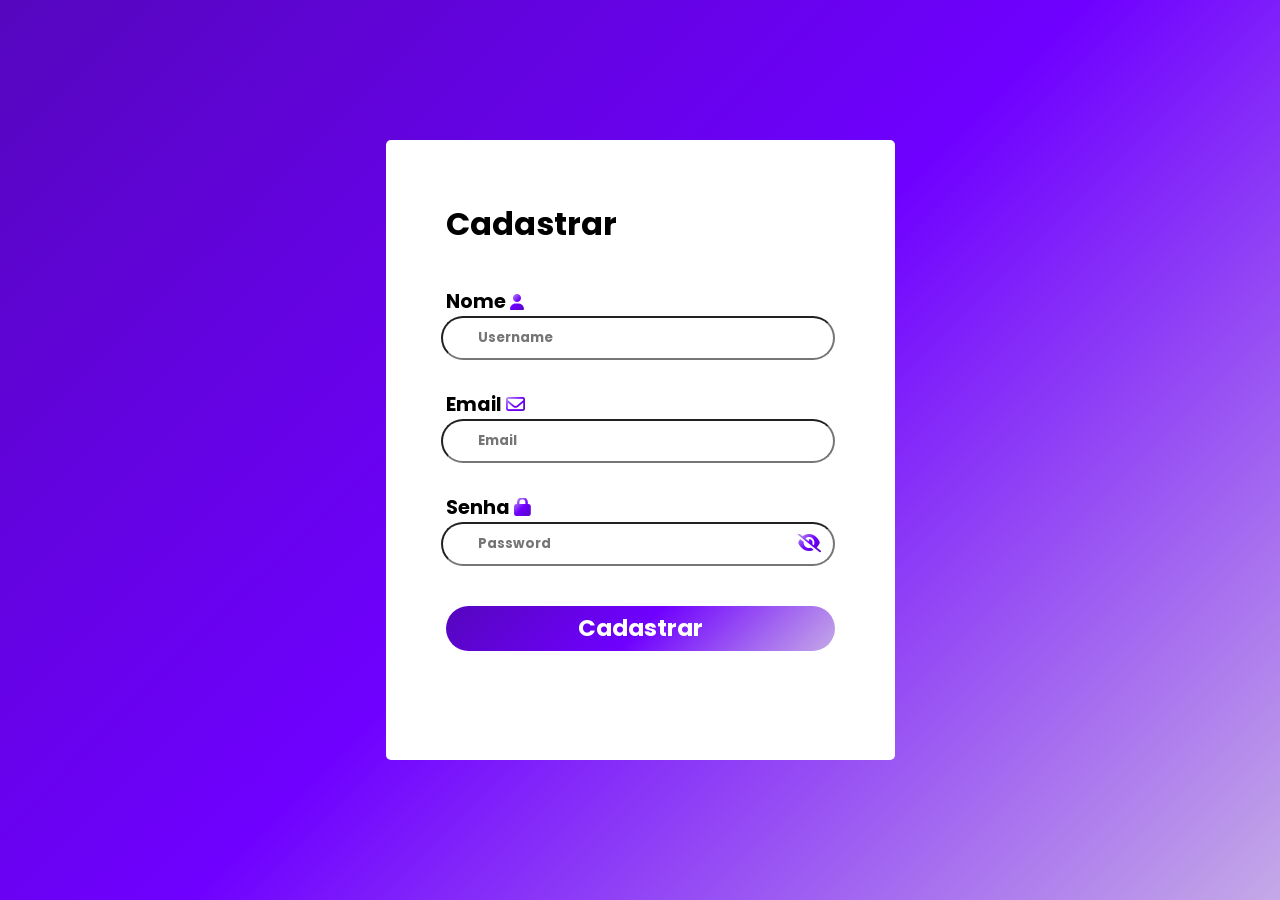
<file: index.html>
<!DOCTYPE html>
<html lang="pt-br">
<head>
    <meta charset="UTF-8">
    <meta name="viewport" content="width=device-width, initial-scale=1.0">
    <link rel="stylesheet" href="style.css">
    <link rel="stylesheet" href="https://cdnjs.cloudflare.com/ajax/libs/font-awesome/6.7.2/css/all.min.css">
    <title>Formulario</title>
</head>
<body>
    <Form action="" method="post" autocomplete="off">
        <h1 >Cadastrar</h1>

       
        <label for="inome" class="roxo">Nome</label>
        <i class="fa-solid fa-user"></i>
            <div class="input" id="position"> 
                <input type="text" name="name" id="inome" placeholder="Username" required>

            </div>
         
            <label for="iemail" class="roxo">Email<label>
                <i class="fa-regular fa-envelope"></i>
            <div class="input" class="position"> 
                <input type="email" name="E-mail" id="iemail" placeholder="Email" required>
            </div>

            <label for="isenha">Senha</label>
            <i class="fa-solid fa-lock"></i>
            <div class="input" class="position">
                <input type="password" name="senha" id="isenha" placeholder="Password" required>
                <i class="fa-solid fa-eye-slash" id="btn-senha" onclick="mostrarSenha()"></i>
            </div>

            
    </Form>
    
        <p id="btn"><button type="submit">Cadastrar</button></p>
    
    <script src="main.js"></script>
</body>
</html>
</file>
<file: style.css>
@charset "UTF-8";
@import url('https://fonts.googleapis.com/css2?family=Poppins:ital,wght@0,100;0,200;0,300;0,400;0,500;0,600;0,700;0,800;0,900;1,100;1,200;1,300;1,400;1,500;1,600;1,700;1,800;1,900&display=swap');

*{
    padding: 0px;
    margin: 0px;
}

body{
    height: 100vh;
    width: 100vw;
    font-family: "Poppins", serif;    
    background: linear-gradient(-45deg, rgb(196, 169, 231) ,rgb(111, 0, 255),rgb(86, 6, 190)   );
    display: flex;
    justify-content: center;
    align-items: center;
}

div{
    position: relative;
}

h1{
    margin-bottom: 10%;
    font-size: 2.7;
}

.roxo{
    font-weight: bold;
    font-size: 1.2em;
}

form{
    height: 500px;
    background-color: white;   
    width: min-content;
    border-radius: 5px;    
    padding: 60px;
    min-width: 250px;
}

.input{
    position: relative;
}

input{
    min-width: 380px;
    border-radius: 50px;
    padding: 5px;
    margin: 0px 0px 30px -5px;
    height: 30px;    
}

.input input{
    font-family: "Poppins", serif;
    font-weight: bold;
    text-indent: 30px; 
}

 div i {
    position: absolute;
    top: 50%;
    transform: translate(-38px, -25px);
    cursor: pointer;
}

#btn{
   display: flex;
   justify-content: center;
   margin-top: 10px;
}

i{
   background: -webkit-linear-gradient(-45deg, rgb(196, 169, 231) ,rgb(111, 0, 255),rgb(86, 6, 190));
   -webkit-background-clip: text;
   -webkit-text-fill-color: transparent;
}

#btn button{
    background-image: linear-gradient(-45deg, rgb(196, 169, 231) ,rgb(111, 0, 255),rgb(86, 6, 190));
    width: 100%;
    height: 45px;
    border-radius: 30px;
    font-family: "Poppins", serif;
    color: white;
    border: none;
    font-weight: bold;
    cursor: pointer;
    font-size: 1.2em;
}
</file>
